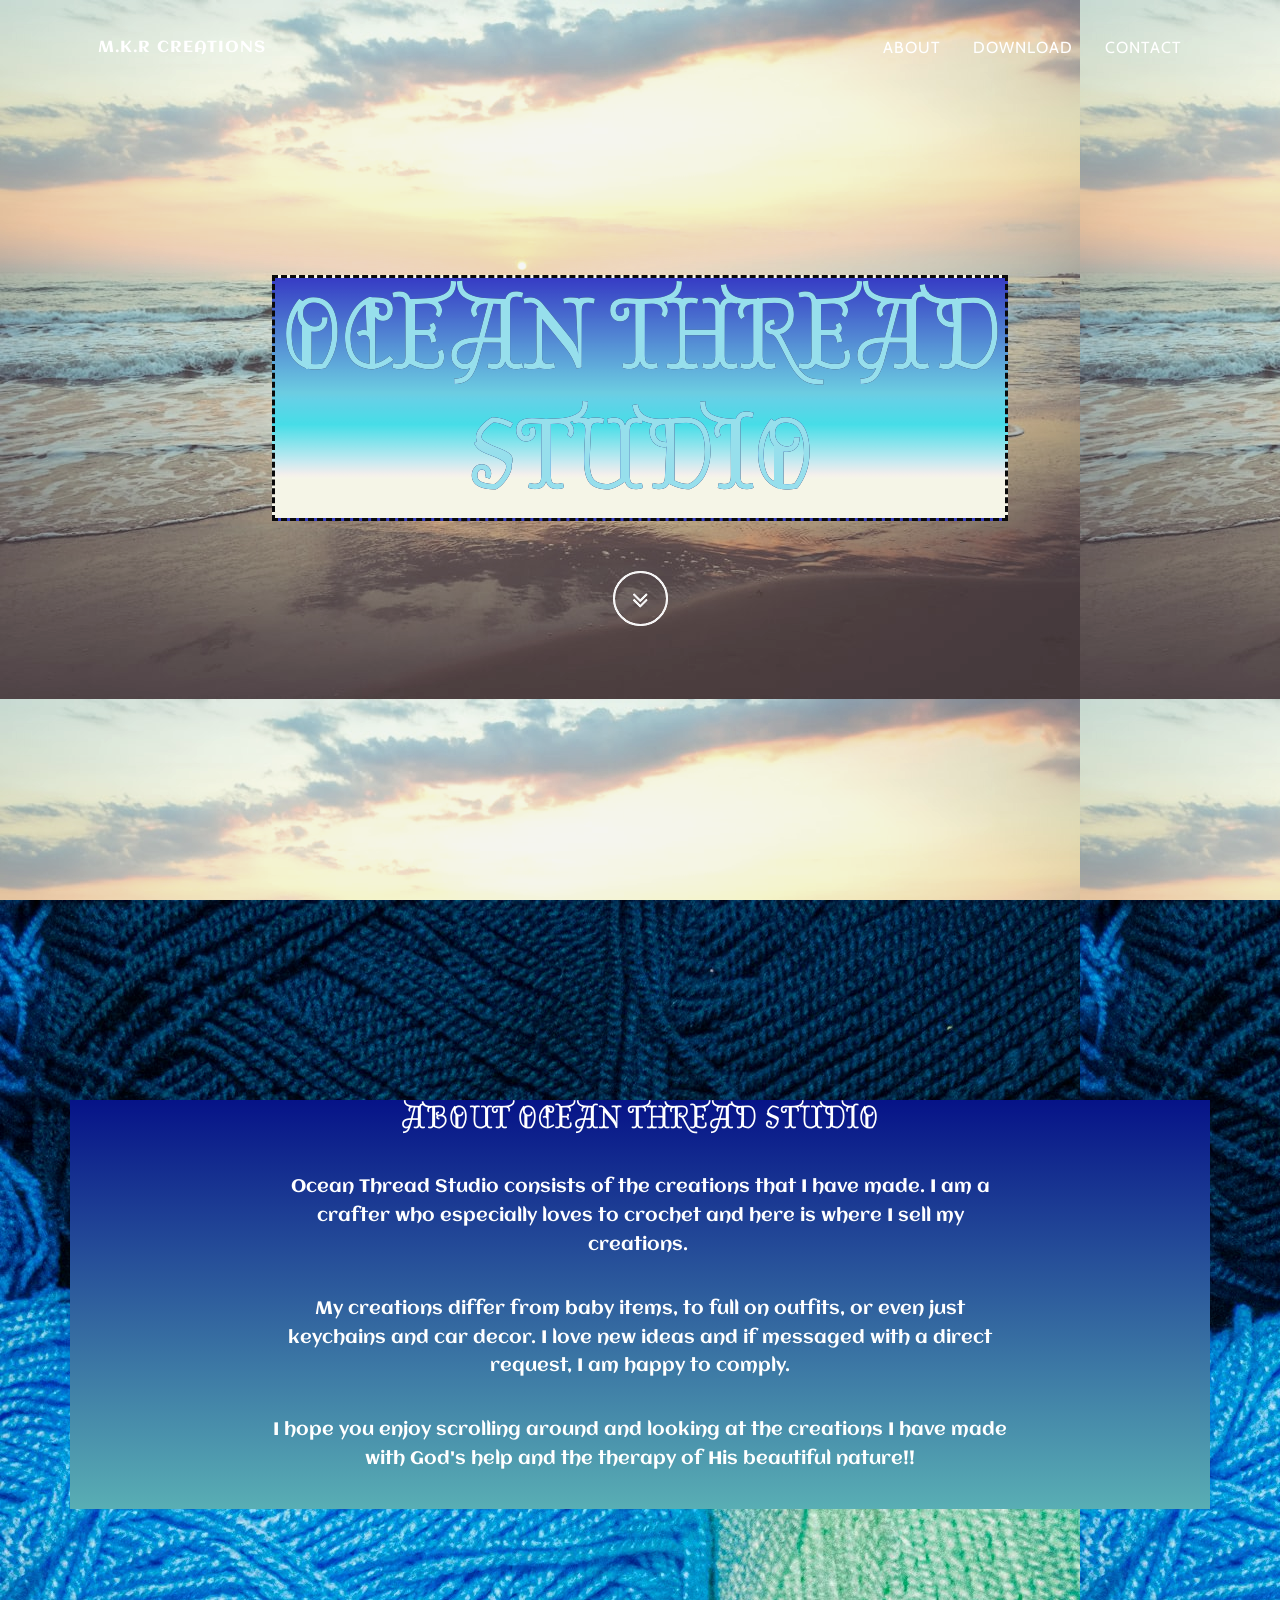
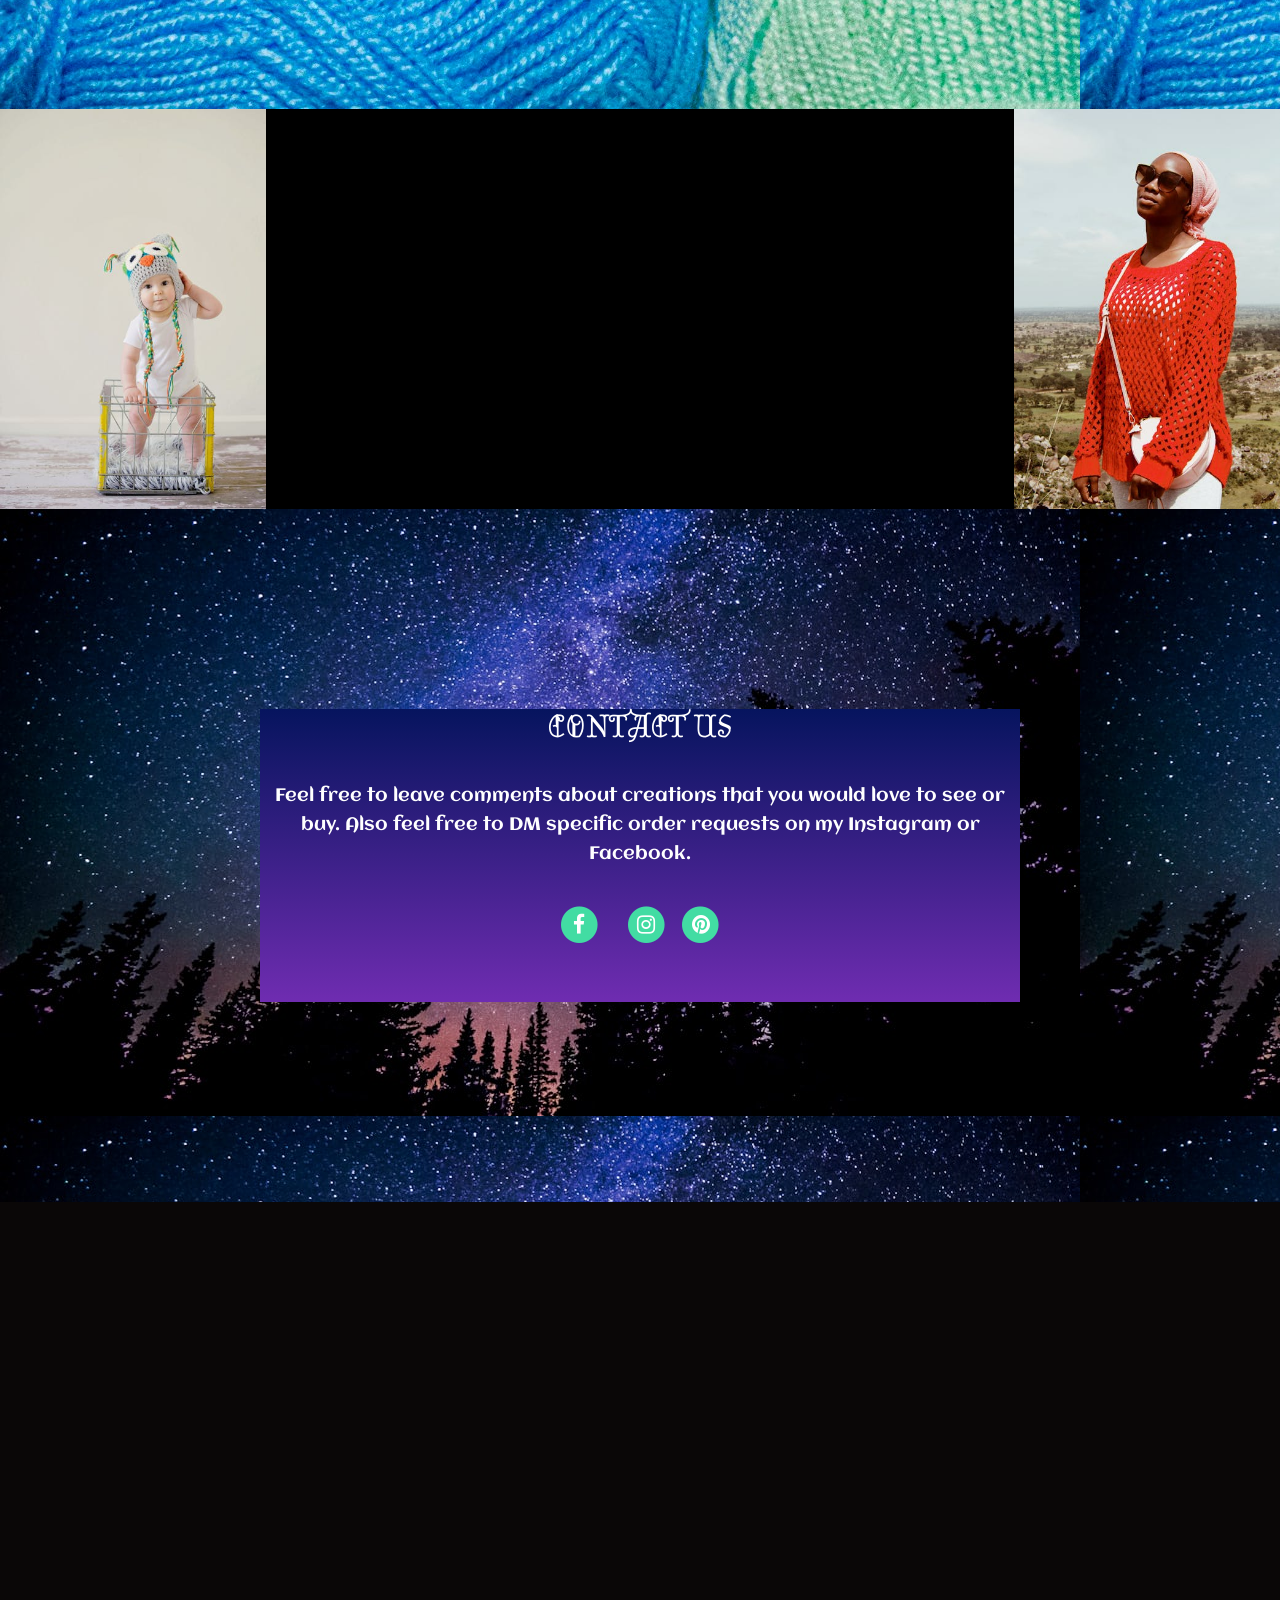
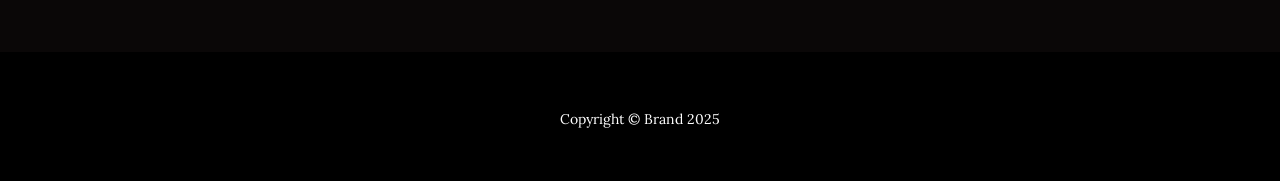
<file: index.html>
<!DOCTYPE html>
<html data-bs-theme="light" lang="en">

<head>
    <meta charset="utf-8">
    <meta name="viewport" content="width=device-width, initial-scale=1.0, shrink-to-fit=no">
    <title>Home - Brand</title>
    <link rel="stylesheet" href="assets/bootstrap/css/bootstrap.min.css">
    <link rel="stylesheet" href="https://fonts.googleapis.com/css?family=Lora:400,700,400italic,700italic&amp;display=swap">
    <link rel="stylesheet" href="https://fonts.googleapis.com/css?family=Cabin:700&amp;display=swap">
    <link rel="stylesheet" href="https://fonts.googleapis.com/css?family=Aclonica&amp;display=swap">
    <link rel="stylesheet" href="https://fonts.googleapis.com/css?family=Almendra+Display&amp;display=swap">
    <link rel="stylesheet" href="https://fonts.googleapis.com/css?family=Roboto:300,400,700&amp;display=swap">
    <link rel="stylesheet" href="assets/fonts/font-awesome.min.css">
    <link rel="stylesheet" href="assets/css/bs-theme-overrides.css">
    <link rel="stylesheet" href="assets/css/Black-Navbar.css">
    <link rel="stylesheet" href="assets/css/Dark-footer-with-social-media-icons.css">
</head>

<body id="page-top" data-bs-spy="scroll" data-bs-target="#mainNav" data-bs-offset="77">
    <nav class="navbar navbar-expand-md fixed-top" id="mainNav">
        <div class="container"><a class="navbar-brand" href="#"></a><span style="font-family: Aclonica, sans-serif;">M.K.R Creations</span><button data-bs-toggle="collapse" class="navbar-toggler" data-bs-target="#navbarResponsive" type="button" aria-controls="navbarResponsive" aria-expanded="false" aria-label="Toggle navigation" value="Menu"><i class="fa fa-bars"></i></button>
            <div class="collapse navbar-collapse" id="navbarResponsive">
                <ul class="navbar-nav ms-auto">
                    <li class="nav-item nav-link"><a class="nav-link active" href="#about">About</a></li>
                    <li class="nav-item nav-link"><a class="nav-link" href="#download">download</a></li>
                    <li class="nav-item nav-link"><a class="nav-link" href="#contact">contact</a></li>
                </ul>
            </div>
        </div>
    </nav>
    <header class="text-info-emphasis masthead" style="color: var(--bs-blue);opacity: 1;filter: blur(0px) brightness(119%) contrast(96%) grayscale(7%) invert(2%) saturate(81%);backdrop-filter: brightness(109%);-webkit-backdrop-filter: brightness(109%);background: url(&quot;assets/img/photo-1473116763249-2faaef81ccda.jpg&quot;);" data-bs-theme="dark">
        <div class="intro-body">
            <div class="container">
                <div class="row">
                    <div class="col-lg-8 mx-auto">
                        <h1 class="text-black brand-heading" style="background: linear-gradient(#242bd0 0%, #42b8d0 48%, rgb(19,202,239) 61%, rgb(207,207,207) 81%, rgb(227,217,198) 84%), #3243e1;border-style: dashed;text-shadow: 0px 0px var(--bs-black);--bs-body-color: var(--bs-info-bg-subtle);font-family: 'Almendra Display', serif;color: var(--bs-black);"><span style="color: rgb(111, 199, 248);">Ocean Thread Studio</span></h1>
                        <p class="intro-text"></p><a class="btn btn-link btn-circle" role="button" href="#about"><i class="fa fa-angle-double-down"></i></a>
                    </div>
                </div>
            </div>
        </div>
    </header>
    <section class="text-center content-section" id="about" style="--bs-body-bg: #1045ab;background: url(&quot;assets/img/photo-1633951109062-4535bc4cd3c1.jpg&quot;);">
        <div class="container" style="background: linear-gradient(#061388, #59aeb4 100%);">
            <div class="row">
                <div class="col-lg-8 mx-auto">
                    <h2 style="font-family: 'Almendra Display', serif;">About Ocean Thread Studio</h2>
                    <p style="font-family: Aclonica, sans-serif;">Ocean Thread Studio consists of the creations that I have made. I am a crafter who especially loves to crochet and here is where I sell my creations.&nbsp;</p>
                    <p style="font-family: Aclonica, sans-serif;">My creations differ from baby items, to full on outfits, or even just keychains and car decor. I love new ideas and if messaged with a direct request, I am happy to comply.</p>
                    <p style="font-family: Aclonica, sans-serif;">I hope you enjoy scrolling around and looking at the creations I have made with God's help and the therapy of His beautiful nature!!</p>
                </div>
            </div>
        </div>
    </section>
    <section class="text-center download-section content-section" id="download" style="background: url(&quot;assets/img/pexels-photo-3310845.jpeg&quot;) right / contain no-repeat, url(&quot;assets/img/pexels-photo-459957.jpeg&quot;) left / contain no-repeat, url(&quot;assets/img/pexels-photo-459957.jpeg&quot;) left / contain no-repeat, url(&quot;assets/img/pexels-photo-459957.jpeg&quot;) left / contain no-repeat;"></section>
    <section class="text-center content-section" id="contact" style="background: url(&quot;assets/img/photo-1444080748397-f442aa95c3e5.jpg&quot;);">
        <div class="container">
            <div class="row">
                <div class="col-lg-8 mx-auto" style="background: linear-gradient(#06145e 0%, #6e2cb0 99%);">
                    <h2 style="font-family: 'Almendra Display', serif;">Contact us</h2>
                    <p style="font-family: Aclonica, sans-serif;">Feel free to leave comments about creations that you would love to see or buy. Also feel free to DM specific order requests on my Instagram or Facebook.</p>
                    <ul class="list-inline text-center">
                        <li class="list-inline-item"><a href="#"><span class="fa-stack fa-lg"><i class="fa fa-circle fa-stack-2x"></i><i class="fa fa-facebook fa-stack-1x fa-inverse"></i></span></a></li>
                        <li class="list-inline-item"><a href="#"></a></li>
                        <li class="list-inline-item"><a href="#"><span class="fa-stack fa-lg"><i class="fa fa-circle fa-stack-2x"></i><i class="fa fa-instagram fa-stack-1x fa-inverse"></i></span></a></li>
                        <li class="list-inline-item"><a href="#"><span class="fa-stack fa-lg"><i class="fa fa-circle fa-stack-2x"></i><i class="fa fa-pinterest fa-stack-1x fa-inverse"></i></span></a></li>
                    </ul>
                    <ul class="list-inline banner-social-buttons">
                        <li class="list-inline-item">&nbsp;</li>
                        <li class="list-inline-item">&nbsp;</li>
                        <li class="list-inline-item">&nbsp;</li>
                    </ul>
                </div>
            </div>
        </div>
    </section>
    <div><iframe allowfullscreen="" frameborder="0" src="https://cdn.bootstrapstudio.io/placeholders/map.html" width="100%" height="450" style="background: #0a0707;border-style: solid;"></iframe></div>
    <footer>
        <div class="container text-center">
            <p>Copyright ©&nbsp;Brand 2025</p>
        </div>
    </footer>
    <script src="assets/bootstrap/js/bootstrap.min.js"></script>
    <script src="assets/js/grayscale.js"></script>
</body>

</html>
</file>
<file: assets/css/bs-theme-overrides.css>
:root, [data-bs-theme=light] {
  --bs-light: #f8f9fa;
  --bs-light-rgb: 248,249,250;
  --bs-light-text-emphasis: #636464;
  --bs-light-bg-subtle: #FEFEFE;
  --bs-light-border-subtle: #FCFDFD;
}

.btn-light {
  --bs-btn-color: #000000;
  --bs-btn-bg: #f8f9fa;
  --bs-btn-border-color: #f8f9fa;
  --bs-btn-hover-color: #000000;
  --bs-btn-hover-bg: #D3D4D5;
  --bs-btn-hover-border-color: #C6C7C8;
  --bs-btn-focus-shadow-rgb: 37,37,38;
  --bs-btn-active-color: #000000;
  --bs-btn-active-bg: #C6C7C8;
  --bs-btn-active-border-color: #BABBBC;
  --bs-btn-disabled-color: #000000;
  --bs-btn-disabled-bg: #f8f9fa;
  --bs-btn-disabled-border-color: #f8f9fa;
}

.btn-outline-light {
  --bs-btn-color: #f8f9fa;
  --bs-btn-border-color: #f8f9fa;
  --bs-btn-focus-shadow-rgb: 248,249,250;
  --bs-btn-hover-color: #000000;
  --bs-btn-hover-bg: #f8f9fa;
  --bs-btn-hover-border-color: #f8f9fa;
  --bs-btn-active-color: #000000;
  --bs-btn-active-bg: #f8f9fa;
  --bs-btn-active-border-color: #f8f9fa;
  --bs-btn-disabled-color: #f8f9fa;
  --bs-btn-disabled-bg: transparent;
  --bs-btn-disabled-border-color: #f8f9fa;
}
</file>
<file: assets/css/Black-Navbar.css>
.navigation-clean-search .action-button, .navigation-clean-button .action-button:active {
  background: #56c6c6;
  border-radius: 20px;
  font-size: inherit;
  color: #fff !important;
  box-shadow: none;
  border: none;
  text-shadow: none;
  padding: 8px 20px;
  transition: background-color 0.25s;
}

.navigation-clean-button {
  background: #222222;
  padding-top: 10px;
  padding-bottom: 10px;
  color: #f2f5f8;
  border-radius: 0;
  box-shadow: none;
  border: none;
  margin-bottom: 0;
}

@media (max-width:767px) {
  .navigation-clean-button {
    padding-top: 0;
    padding-bottom: 0;
  }
}

.navigation-clean-button .navbar-brand {
  font-weight: bold;
  color: inherit;
}

.navigation-clean-button .navbar-brand:hover {
  color: #1485ee;
}

.navigation-clean-button .navbar-collapse, .navigation-clean-button .navbar-form {
  border-top-color: #ddd;
}

.navigation-clean-button.navbar .navbar-nav > li > a {
  padding-left: 18px;
  padding-right: 18px;
}

.navigation-clean-button .navbar-nav > li > .dropdown-menu {
  margin-top: -5px;
  box-shadow: 0 4px 8px rgba(0,0,0,.1);
  background-color: #222222;
  border-radius: 2px;
}

.navigation-clean-button .actions {
  margin-top: 7px;
  margin-bottom: 0;
}

.navigation-clean-button .actions .login {
  margin-right: 7px;
  text-decoration: none;
  color: #ffffff;
}

.navigation-clean-button .action-button, .navigation-clean-button .action-button:active {
  background: transparent;
  border-radius: 0;
  color: #e04c40;
  box-shadow: none;
  border: 1px solid #e04c40;
  text-shadow: none;
  padding: 10px 22px;
  transition: background-color 0.25s;
}

.navigation-clean-button .action-button:hover {
  background: #e04c40;
  color: #fff;
  font-weight: 400;
  border: 1px solid #df4c40;
}

.navbar {
  margin-bottom: 0;
}

.btn {
  border-radius: 0;
}

.btn.focus, .btn:focus, .btn:hover {
  color: #ffffff;
  text-decoration: none;
  background-color: #1485ee;
  border: none;
}

.btn {
  font-family: 'Roboto';
  font-weight: 400;
}
</file>
<file: assets/css/Dark-footer-with-social-media-icons.css>
#footerpad {
  padding-top: 70px;
  padding-bottom: 20px;
  background-color: #000000;
}

a:focus, a:hover {
  color: #0085A1;
}
</file>
